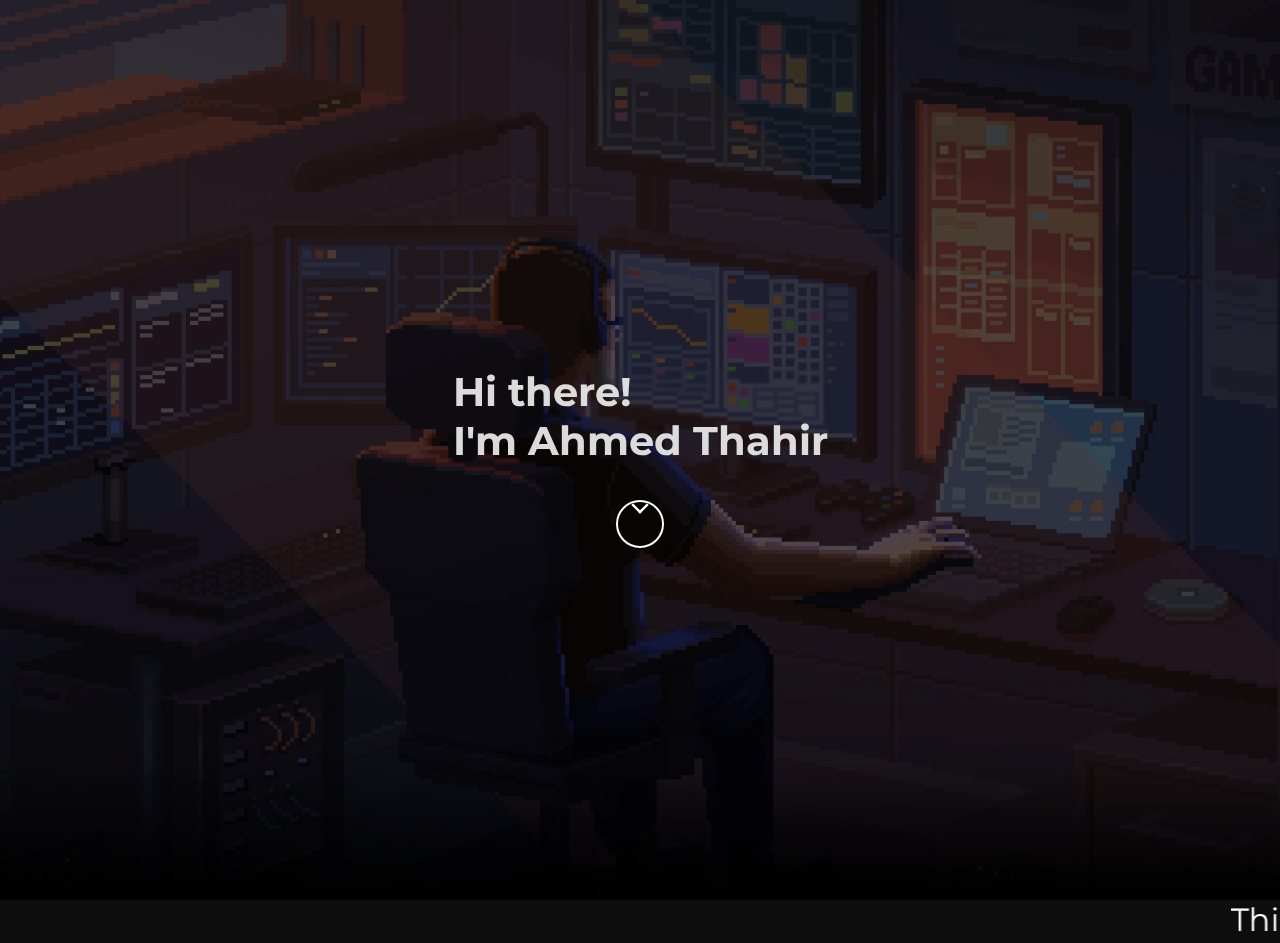
<file: pages/index.html>
<!doctype html>
<html lang="en">

<head>
	<meta charset="UTF-8">
	<meta http-equiv="X-UA-Compatible" content="IE=edge">
	<meta name="viewport" content="width=device-width,initial-scale=1">
	<meta name="description" content="Personal Website of Ahmed Thahir">
	<link rel="stylesheet" href="../css/main.css">
	<title>Ahmed Thahir's Personal Website</title>
</head>

<body>
	<nav class="navbar" id="nav">
		<div class="navContainer"><a class="logo" href="index.html#hero"><img data="logo/logo.png"
					alt="Ahmed Thahir Logo"></a><a class="toggle-button" id="togglebtn" href="javascript:void(0);"><span
					class="bar"></span><span class="bar"></span><span class="bar"></span></a>
			<div class="navbar-links" id="nlink">
				<ul>
					<li><a href="our_sponsors.html">Our Sponsors</a></li>
					<li><a href="sponsor_us.html">Sponsor Us</a></li>
				</ul>
			</div>
		</div>
	</nav>
	<section id="contact">
		<div class="icons"><a href="https://www.linkedin.com/in/ahmedthahir" target="_blank"><img
					data="icon/linkedin.svg" alt="Linkedin"></a><a href="mailto:ahmedthahir66@gmail.com"
				target="_blank"><img data="icon/mail.svg" alt="Email"></a><a
				href="https://www.instagram.com/ahmedthahir_" target="_blank"><img data="icon/instagram.svg"
					alt="Instagram"></a><a href="tel:+971557959933" target="_blank"><img data="icon/phone.svg"
					alt="Mobile Phone Number"></a></div>
	</section>
	<section class="cover" id="hero"
		style="background-image:linear-gradient(hsla(0,0%,0%,.65) 0,hsla(0,0%,0%,.65) 85%,#000 100%),url(&quot;../assets/bg/hero.jpg&quot;)">
		<div>
			<h1 style="text-align:left">Hi there!<br>I'm Ahmed Thahir</h1><a class="btn" id="hero_link" href="#about">
				<div class="scroll-down"></div>
			</a>
		</div>
	</section>
	<marquee style="color: white;">
		This page is currently under reconstruction.
	</marquee>
	<script>const scripts = ["nav", "lazyLoad"]; function loadScript(e) { var t = document.createElement("script"); t.type = "text/javascript", t.src = "../js/" + e + ".js", t.async = !1, t.defer = !0, document.body.appendChild(t) } function loadStyle(e) { var t = document.createElement("link"); t.rel = "stylesheet", t.type = "text/css", t.href = "../css/" + e + ".css", document.head.append(t) } function loadFavicon() { var e = document.createElement("link"); e.rel = "icon", e.type = "image/x-icon", e.href = "../assets/logo/favicon.png", document.head.append(e) } window.addEventListener("load", function () { var e = document.querySelectorAll(".eager"); null != e && e.forEach(e => { e.classList.add("loaded") }), scripts.forEach(loadScript), loadFavicon() })</script>
</body>

</html>
</file>
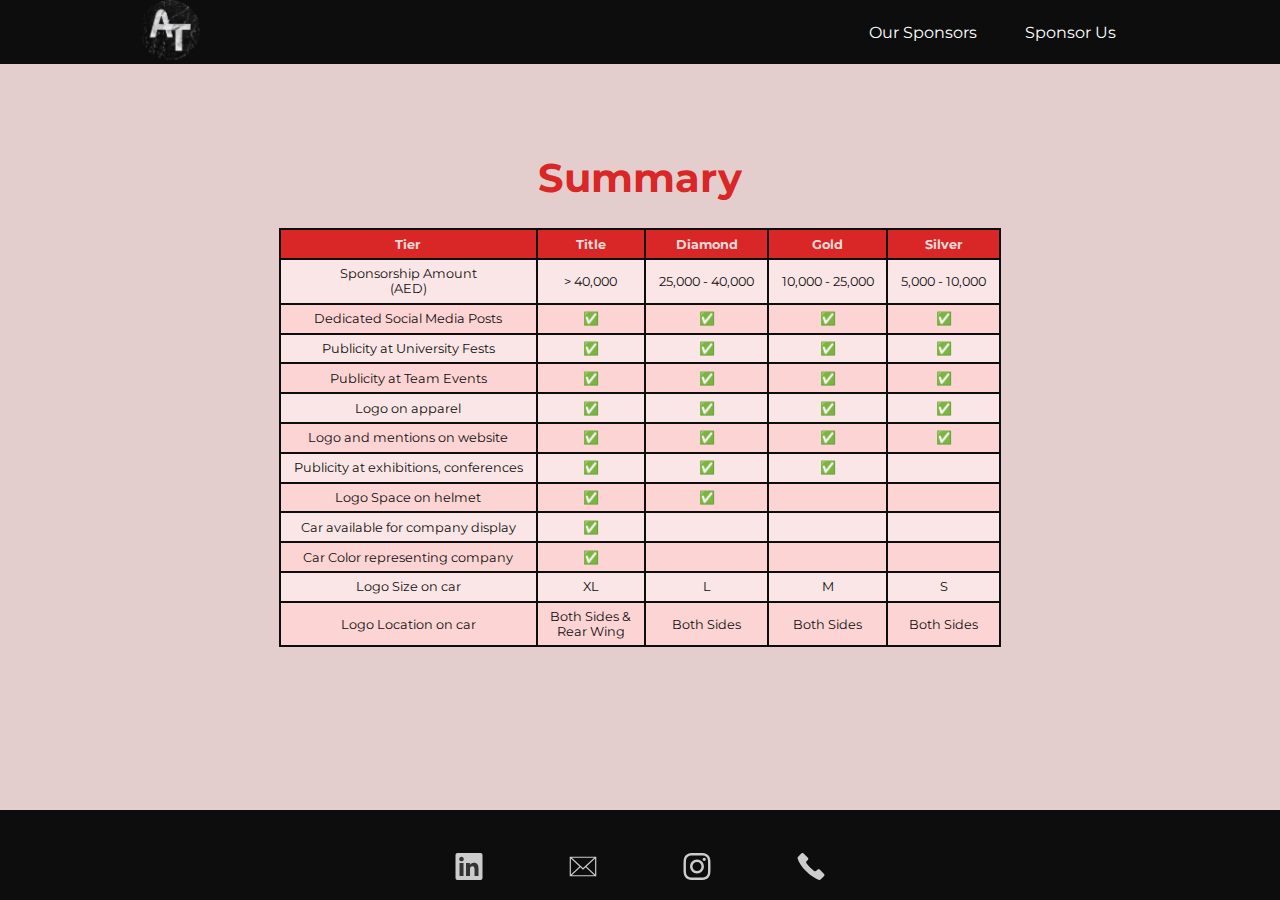
<file: pages/sponsor_us.html>
<!doctype html><html lang="en"><head><meta charset="UTF-8"><meta http-equiv="X-UA-Compatible" content="IE=edge"><meta name="viewport" content="width=device-width,initial-scale=1"><meta name="description" content="Personal Website of Ahmed Thahir"><link rel="stylesheet" href="../css/main.css"><title>Ahmed Thahir's Personal Website</title></head><body><nav class="navbar" id="nav"><div class="navContainer"><a class="logo" href="index.html#hero"><img data="logo/logo.png" alt="Ahmed Thahir Logo"></a><a class="toggle-button" id="togglebtn" href="javascript:void(0);"><span class="bar"></span><span class="bar"></span><span class="bar"></span></a><div class="navbar-links" id="nlink"><ul><li><a href="our_sponsors.html">Our Sponsors</a></li><li><a href="sponsor_us.html">Sponsor Us</a></li></ul></div></div></nav><section id="contact"><div class="icons"><a href="https://www.linkedin.com/in/ahmedthahir" target="_blank"><img data="icon/linkedin.svg" alt="Linkedin"></a><a href="mailto:ahmedthahir66@gmail.com" target="_blank"><img data="icon/mail.svg" alt="Email"></a><a href="https://www.instagram.com/ahmedthahir_" target="_blank"><img data="icon/instagram.svg" alt="Instagram"></a><a href="tel:+971557959933" target="_blank"><img data="icon/phone.svg" alt="Mobile Phone Number"></a></div></section><section id="tiers"><h1>Summary</h1><table><thead><th>Tier</th><th>Title</th><th>Diamond</th><th>Gold</th><th>Silver</th></thead><tbody><tr><td>Sponsorship Amount<br>(AED)</td><td>> 40,000</td><td>25,000 - 40,000</td><td>10,000 - 25,000</td><td>5,000 - 10,000</td></tr><tr><td>Dedicated Social Media Posts</td><td>✅</td><td>✅</td><td>✅</td><td>✅</td></tr><tr><td>Publicity at University Fests</td><td>✅</td><td>✅</td><td>✅</td><td>✅</td></tr><tr><td>Publicity at Team Events</td><td>✅</td><td>✅</td><td>✅</td><td>✅</td></tr><tr><td>Logo on apparel</td><td>✅</td><td>✅</td><td>✅</td><td>✅</td></tr><tr><td>Logo and mentions on website</td><td>✅</td><td>✅</td><td>✅</td><td>✅</td></tr><tr><td>Publicity at exhibitions, conferences</td><td>✅</td><td>✅</td><td>✅</td><td></td></tr><tr><td>Logo Space on helmet</td><td>✅</td><td>✅</td><td></td><td></td></tr><tr><td>Car available for company display</td><td>✅</td><td></td><td></td><td></td></tr><tr><td>Car Color representing company</td><td>✅</td><td></td><td></td><td></td></tr><tr><td>Logo Size on car</td><td>XL</td><td>L</td><td>M</td><td>S</td></tr><tr><td>Logo Location on car</td><td>Both Sides &<br>Rear Wing</td><td>Both Sides</td><td>Both Sides</td><td>Both Sides</td></tr></tbody></table></section><script>const scripts=["nav","lazyLoad"];function loadScript(e){var t=document.createElement("script");t.type="text/javascript",t.src="../js/"+e+".js",t.async=!1,t.defer=!0,document.body.appendChild(t)}function loadStyle(e){var t=document.createElement("link");t.rel="stylesheet",t.type="text/css",t.href="../css/"+e+".css",document.head.append(t)}function loadFavicon(){var e=document.createElement("link");e.rel="icon",e.type="image/x-icon",e.href="../assets/logo/favicon.png",document.head.append(e)}window.addEventListener("load",function(){var e=document.querySelectorAll(".eager");null!=e&&e.forEach(e=>{e.classList.add("loaded")}),scripts.forEach(loadScript),loadFavicon()})</script></body></html>
</file>
<file: css/main.css>
.banners{width:100%;display:-webkit-box;display:-ms-flexbox;display:flex;-webkit-box-orient:horizontal;-webkit-box-direction:normal;-ms-flex-direction:row;flex-direction:row;-webkit-box-align:space-evenly;-ms-flex-align:space-evenly;align-items:space-evenly;-webkit-box-pack:space-evenly;-ms-flex-pack:space-evenly;justify-content:space-evenly;margin:auto}@media (max-width:1000px){.banners{-webkit-box-orient:vertical!important;-webkit-box-direction:normal!important;-ms-flex-direction:column!important;flex-direction:column!important;-webkit-box-align:center!important;-ms-flex-align:center!important;align-items:center!important}}@media (max-width:1000px){.banners{padding-bottom:1em}}.banners p{margin-bottom:0}.banners div{width:40%;padding:1em;background-color:rgba(217,38,38,0.35);border-radius:1em}@media (max-width:1000px){.banners div{width:50%;margin:1em}}.banners div img{max-width:100%;min-height:5em;height:5em;background:hsla(0deg,0%,95%,0.9);padding:0.5em;border-radius:100%}.alFursanBtn{background:rgba(217,38,38,0.35);color:hsla(0deg,0%,95%,0.9);text-decoration:none;font-weight:bold;padding:0.5em 1em;border-radius:0.5em;display:inline-block}.bitsBtn{background:rgba(41,31,147,0.8);color:hsla(0deg,0%,95%,0.9);text-decoration:none;font-weight:bold;padding:0.5em 1em;border-radius:0.5em;display:inline-block}.titanBtn{background:rgba(255,213,0,0.8);color:hsl(0deg,0%,5%);text-decoration:none;font-weight:bold;padding:0.5em 1em;border-radius:0.5em;display:inline-block}.apriliaBtn{background:rgba(217,38,38,0.35);color:hsla(0deg,0%,95%,0.9);text-decoration:none;font-weight:bold;padding:0.5em 1em;border-radius:0.5em;display:inline-block}.mahy_khooryBtn{background:rgba(0,139,139,0.7);color:hsla(0deg,0%,95%,0.9);text-decoration:none;font-weight:bold;padding:0.5em 1em;border-radius:0.5em;display:inline-block}.sponsorsBtn{background:rgba(217,38,38,0.35);color:hsla(0deg,0%,95%,0.9);text-decoration:none;font-weight:bold;padding:0.5em 1em;border-radius:0.5em;display:inline-block}#contact{position:fixed;bottom:0;background:hsl(0deg,0%,5%);min-height:initial;margin-top:-0.005vh}#contact .icons,#contact .uni{width:100%;margin:auto;min-height:5em;display:-webkit-box;display:-ms-flexbox;display:flex;-webkit-box-pack:center;-ms-flex-pack:center;justify-content:center;-webkit-box-align:center;-ms-flex-align:center;align-items:center}#contact a{-webkit-filter:saturate(0) invert(0.8);filter:saturate(0) invert(0.8)}#contact a img{-webkit-transition:-webkit-transform 0.2s ease;transition:-webkit-transform 0.2s ease;transition:transform 0.2s ease;transition:transform 0.2s ease,-webkit-transform 0.2s ease}#contact a:hover img{-webkit-transform:scale(1.2);transform:scale(1.2)}#contact a:hover{-webkit-filter:saturate(0) invert(1) sepia(1) hue-rotate(182deg) brightness(30%) saturate(300);filter:saturate(0) invert(1) sepia(1) hue-rotate(182deg) brightness(30%) saturate(300)}#contact img{margin:1em 2em;height:2em;max-width:100px}@font-face{font-family:"Montserrat";font-style:normal;font-weight:400;font-display:swap;src:url("../fonts/Montserrat/montserrat-v21-latin-regular.eot");src:local(""),url("../fonts/Montserrat/montserrat-v21-latin-regular.eot?#iefix") format("embedded-opentype"),url("../fonts/Montserrat/montserrat-v21-latin-regular.woff2") format("woff2"),url("../fonts/Montserrat/montserrat-v21-latin-regular.woff") format("woff"),url("../fonts/Montserrat/montserrat-v21-latin-regular.ttf") format("truetype"),url("../fonts/Montserrat/montserrat-v21-latin-regular.svg#Montserrat") format("svg")}@font-face{font-family:"Montserrat";font-style:normal;font-weight:700;font-display:swap;src:url("../fonts/Montserrat/montserrat-v21-latin-700.eot");src:local(""),url("../fonts/Montserrat/montserrat-v21-latin-700.eot?#iefix") format("embedded-opentype"),url("../fonts/Montserrat/montserrat-v21-latin-700.woff2") format("woff2"),url("../fonts/Montserrat/montserrat-v21-latin-700.woff") format("woff"),url("../fonts/Montserrat/montserrat-v21-latin-700.ttf") format("truetype"),url("../fonts/Montserrat/montserrat-v21-latin-700.svg#Montserrat") format("svg")}.row{display:-webkit-box;display:-ms-flexbox;display:flex;-ms-flex-wrap:wrap;flex-wrap:wrap;padding:0 4px;margin:0 5% 5%}.gallery{background:hsl(0deg,0%,5%)}.gallery img{max-width:none}.column{-webkit-box-flex:25%;-ms-flex:25%;flex:25%;max-width:25%;padding:0 4px}@media only screen and (max-width:786px){.column{-webkit-box-flex:50%;-ms-flex:50%;flex:50%;max-width:50%}}.column img{margin-top:8px;vertical-align:middle;position:relative;-webkit-transition:-webkit-transform 0.3s ease-out;transition:-webkit-transform 0.3s ease-out;transition:transform 0.3s ease-out;transition:transform 0.3s ease-out,-webkit-transform 0.3s ease-out}.column img:hover{position:relative;-webkit-transform:scale(1.15);transform:scale(1.15);z-index:20}@media only screen and (max-width:786px){.column img{-webkit-filter:brightness(1);filter:brightness(1)}}.gallery{margin-bottom:5vh}.grid{width:50%;margin:auto;display:-ms-grid;display:grid;-ms-grid-columns:1fr 80px 1fr;grid-template-columns:repeat(2,1fr);-webkit-box-align:center;-ms-flex-align:center;align-items:center;justify-items:center;gap:80px}@media only screen and (max-width:786px){.grid{width:70%;gap:20px}}.grid img{max-width:100%;-webkit-transition:-webkit-transform 0.2s ease-out;transition:-webkit-transform 0.2s ease-out;transition:transform 0.2s ease-out;transition:transform 0.2s ease-out,-webkit-transform 0.2s ease-out;aspect-ratio:1/1;-o-object-fit:contain;object-fit:contain}@media only screen and (max-width:786px){.grid img{max-height:150px;max-width:150px}}.grid img:hover{position:relative;-webkit-transform:scale(1.2);transform:scale(1.2);z-index:20}.navbar{position:fixed;background-color:hsl(0deg,0%,5%);color:white;width:100%;z-index:2}.navContainer{display:-webkit-box;display:-ms-flexbox;display:flex;-webkit-box-pack:justify;-ms-flex-pack:justify;justify-content:space-between;-webkit-box-align:center;-ms-flex-align:center;align-items:center;width:85%;margin:auto;max-width:1000px}.navContainer .logo>img{min-height:1em;max-width:60px}.navbar-links{height:100%}.navbar-links ul{display:-webkit-box;display:-ms-flexbox;display:flex;margin:0;padding:0}.navbar-links li{list-style:none}.navbar-links li a{display:block;text-decoration:none;color:white;padding:0.75em 1em;margin:0 0.5em;-webkit-transition:background-color 0.5s ease-out;transition:background-color 0.5s ease-out}.navbar-links li a:hover{background-color:hsl(0deg,70%,50%)}.toggle-button{position:absolute;top:1.2em;right:10%;display:none;-webkit-box-orient:vertical;-webkit-box-direction:normal;-ms-flex-direction:column;flex-direction:column;-webkit-box-pack:justify;-ms-flex-pack:justify;justify-content:space-between;width:30px;height:21px}.toggle-button .bar{height:3px;width:100%;background-color:white;border-radius:10px}@media only screen and (max-width:786px){.navContainer{-webkit-box-orient:vertical;-webkit-box-direction:normal;-ms-flex-direction:column;flex-direction:column;-webkit-box-align:start;-ms-flex-align:start;align-items:flex-start;padding:1ex 0}.toggle-button{display:-webkit-box;display:-ms-flexbox;display:flex}.navbar-links{display:none;width:100%}.navbar-links ul{width:100%;-webkit-box-orient:vertical;-webkit-box-direction:normal;-ms-flex-direction:column;flex-direction:column;text-align:center}.navbar-links ul a{padding:0.5rem 1rem}.navbar-links.active{display:-webkit-box;display:-ms-flexbox;display:flex}}#contact,#nav{opacity:0;z-index:1;-webkit-transition:opacity 0.5s ease-out;transition:opacity 0.5s ease-out;position:fixed;text-align:center;width:100vw;overflow:hidden}#contact a,#nav a{pointer-events:none}#contact.sticky,#nav.sticky{opacity:1}#contact.sticky a,#nav.sticky a{pointer-events:initial}#contact{bottom:0;background:hsl(0deg,0%,5%);min-height:initial;margin-top:-0.005vh}#contact .icons,#contact .uni{width:100%;margin:auto;min-height:3em;display:-webkit-box;display:-ms-flexbox;display:flex;-webkit-box-pack:center;-ms-flex-pack:center;justify-content:center;-webkit-box-align:center;-ms-flex-align:center;align-items:center}#contact a{-webkit-filter:saturate(0) invert(0.8);filter:saturate(0) invert(0.8)}#contact a img{-webkit-transition:-webkit-transform 0.2s ease;transition:-webkit-transform 0.2s ease;transition:transform 0.2s ease;transition:transform 0.2s ease,-webkit-transform 0.2s ease}#contact a:hover img{-webkit-transform:scale(1.2);transform:scale(1.2)}#contact a:hover{-webkit-filter:saturate(0) invert(1) sepia(1) hue-rotate(182deg) brightness(30%) saturate(300);filter:saturate(0) invert(1) sepia(1) hue-rotate(182deg) brightness(30%) saturate(300)}#contact img{margin:1em 2em;height:3vh;max-width:100px}body::-webkit-scrollbar-track{border-radius:1vw;background-color:hsl(0deg,0%,15%);margin-block:0.1vh}body::-webkit-scrollbar{width:1.25vw;background-color:hsl(0deg,0%,15%)}body::-webkit-scrollbar-thumb{border-radius:1vw;border:0.35vw solid hsl(0deg,0%,15%);background-color:hsl(0deg,0%,65%)}#tiers{display:-webkit-box;display:-ms-flexbox;display:flex;-webkit-box-orient:vertical;-webkit-box-direction:normal;-ms-flex-direction:column;flex-direction:column;-webkit-box-align:center;-ms-flex-align:center;align-items:center;-webkit-box-pack:center;-ms-flex-pack:center;justify-content:center;background:hsl(0deg,30%,85%)}@media screen and (max-width:1000px){#tiers{display:none}}#tiers h1{color:hsl(0deg,70%,50%);margin-top:2em}#tiers table{margin-bottom:10vh;text-align:center;font-size:0.8em;color:hsl(0deg,0%,5%);border-spacing:0;border-collapse:collapse}#tiers thead{color:hsla(0deg,0%,95%,0.9);background:hsl(0deg,70%,50%);font-weight:bold}#tiers tbody tr:nth-child(odd){background-color:#fae6e6}#tiers tbody tr:nth-child(2n){background-color:#fcd4d4}#tiers td,#tiers th{height:2em;padding:0.5em 1em;margin:0;border:2px solid hsl(0deg,0%,5%)}.tiers{color:hsl(0deg,0%,5%);font-size:2em;display:-ms-grid;display:grid;-ms-grid-columns:1fr 2ex 1fr;grid-template-columns:repeat(2,1fr);-ms-grid-rows:1fr 2ex 1fr;grid-template-rows:repeat(2,1fr);-webkit-box-align:center;-ms-flex-align:center;align-items:center;justify-items:center;gap:2ex}.tiers>:first-child{-ms-grid-row:1;-ms-grid-column:1}.tiers>:nth-child(2){-ms-grid-row:1;-ms-grid-column:3}.tiers>:nth-child(3){-ms-grid-row:3;-ms-grid-column:1}.tiers>:nth-child(4){-ms-grid-row:3;-ms-grid-column:3}.tiers div{background:rgba(217,38,38,0.35);line-height:12ex;height:12ex;width:12ex;border-radius:100%}.tiers .title{background:white}.tiers .diamond{background:aqua}.tiers .gold{background:gold}.tiers .silver{background:silver}*{-webkit-box-sizing:border-box;box-sizing:border-box}body,html{margin:0;padding:0;width:100%;font-family:Montserrat;scroll-behavior:smooth;scroll-margin:10em;background:hsl(0deg,0%,5%)}section{width:100%;min-height:90vh;background-color:hsl(0deg,0%,5%);color:hsla(0deg,0%,95%,0.9);background-position:center;background-size:cover}h1{font-size:2.5em;max-width:80vw;margin-left:auto;margin-right:auto}h1,h2,h3,h4,h5,h6{color:hsla(0deg,0%,95%,0.9)}.cover{text-align:center;display:-webkit-box;display:-ms-flexbox;display:flex;-webkit-box-align:center;-ms-flex-align:center;align-items:center;-webkit-box-pack:space-evenly;-ms-flex-pack:space-evenly;justify-content:space-evenly}@media (max-width:1000px){.cover{-webkit-box-orient:vertical!important;-webkit-box-direction:reverse!important;-ms-flex-direction:column-reverse!important;flex-direction:column-reverse!important;-webkit-box-align:center!important;-ms-flex-align:center!important;align-items:center!important}}.cover:nth-of-type(odd){-webkit-box-orient:horizontal;-webkit-box-direction:reverse;-ms-flex-direction:row-reverse;flex-direction:row-reverse}.cover:nth-of-type(2n){-webkit-box-orient:horizontal;-webkit-box-direction:normal;-ms-flex-direction:row;flex-direction:row}.logo{max-width:40vw;max-height:40vh;-o-object-fit:contain;object-fit:contain}#hero{min-height:100vh;background-attachment:fixed}#hero :not(div){-webkit-backdrop-filter:blur(1px);backdrop-filter:blur(1px)}#hero #heroImg{min-width:40vw;min-height:40vh}@media (max-width:1000px){#hero #heroImg{min-width:80vw;max-width:80vw;min-height:40vh}}a.btn{text-decoration:none;font-weight:bold;padding:0.5em 1em;border-radius:0.5em;display:inline-block;-webkit-transition:-webkit-transform 0.2s ease;transition:-webkit-transform 0.2s ease;transition:transform 0.2s ease;transition:transform 0.2s ease,-webkit-transform 0.2s ease}a.btn:hover{-webkit-transform:scale(1.2);transform:scale(1.2)}.content{text-align:center;display:-webkit-box;display:-ms-flexbox;display:flex;-webkit-box-orient:vertical;-webkit-box-direction:normal;-ms-flex-direction:column;flex-direction:column;-webkit-box-align:space-evenly;-ms-flex-align:space-evenly;align-items:space-evenly}.content h1{margin-top:10vh}@media (max-width:1000px){.content h1{margin-top:10vh;margin-bottom:0}}@media (max-width:1000px){#about{height:200%}}marquee{font-size:2em}iframe,img,video{min-width:50px;max-width:50px;opacity:0;-webkit-transition:opacity 2s ease;transition:opacity 2s ease;-webkit-transform:translateZ(0);transform:translateZ(0);-webkit-backface-visibility:hidden;backface-visibility:hidden}iframe.sharp,img.sharp,video.sharp{-ms-interpolation-mode:nearest-neighbor;image-rendering:-webkit-optimize-contrast;image-rendering:-o-pixelated;image-rendering:pixelated}.loaded{opacity:1}#sponsors{-webkit-box-orient:vertical;-webkit-box-direction:normal;-ms-flex-direction:column;flex-direction:column;-webkit-box-align:center;-ms-flex-align:center;align-items:center;-webkit-box-pack:center;-ms-flex-pack:center;justify-content:center}.red{color:hsl(0deg,70%,50%)}.red{color:#e87d7d}.header{text-align:center;padding:3em 0 0 0}.header h1{margin-bottom:0}.sponsors{margin:0 auto;text-align:center}.sponsors div{padding-bottom:2em}.title_sponsor img{max-width:80vw;max-height:35vh;-webkit-transition:-webkit-transform 0.2s ease-out;transition:-webkit-transform 0.2s ease-out;transition:transform 0.2s ease-out;transition:transform 0.2s ease-out,-webkit-transform 0.2s ease-out}.title_sponsor img:hover{position:relative;-webkit-transform:scale(1.2);transform:scale(1.2);z-index:20}#about>h1{padding-top:1em}.scroll-down{height:3em;width:3em;border:0.15em solid white;border-radius:100%;cursor:pointer}.scroll-down:after,.scroll-down:before{content:"";position:absolute;top:30%;left:50%;height:10px;width:10px;-webkit-transform:translate(-50%,-100%) rotate(45deg);transform:translate(-50%,-100%) rotate(45deg);border:2px solid white;border-top:transparent;border-left:transparent;-webkit-animation:scroll-down 1s ease-in-out infinite;animation:scroll-down 1s ease-in-out infinite}.scroll-down:after:hover,.scroll-down:before:hover{border-color:rgba(217,38,38,0.35)}.scroll-down:before{-webkit-animation-delay:0.3s;animation-delay:0.3s}@-webkit-keyframes scroll-down{0%{opacity:0}30%{opacity:1}60%{opacity:1}to{top:80%;opacity:0}}@keyframes scroll-down{0%{opacity:0}30%{opacity:1}60%{opacity:1}to{top:80%;opacity:0}}
</file>
